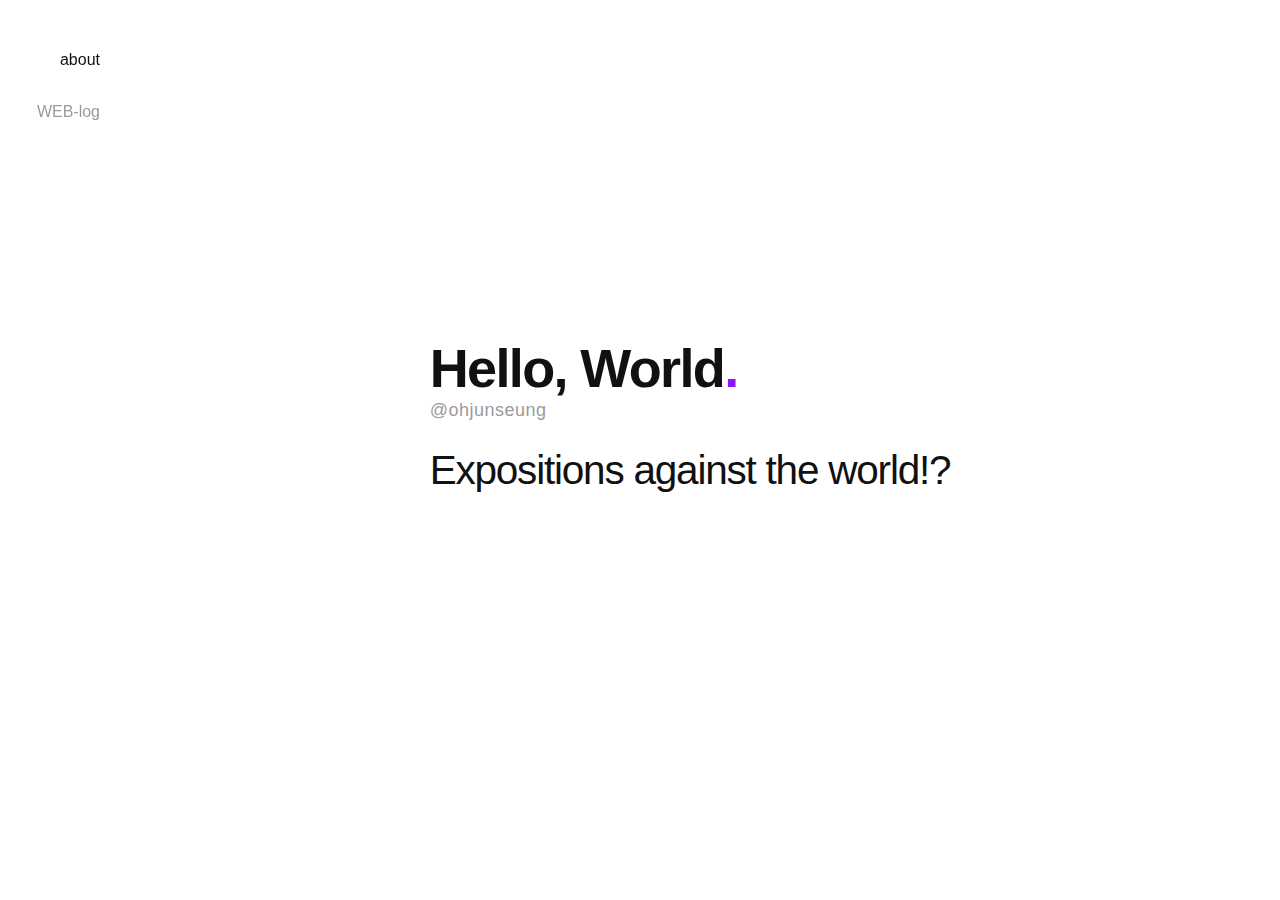
<file: index.html>
<!DOCTYPE html>
<html lang="en-us">

<head>
	<meta name="generator" content="Hugo 0.110.0">
  <title>Hello, World.</title>

  <meta charset="UTF-8">
  <meta name="language" content="en">
  <meta name="description" content="">
  <meta name="keywords" content="">
  <meta name="viewport" content="width=device-width, initial-scale=1.0">
  <meta http-equiv="content-type" content="text/html; charset=utf-8">
  <meta http-equiv="X-UA-Compatible" content="IE=edge">

  
  

  <link rel="shortcut icon" type="image/png" href="/favicon.ico" />


  
  
    
 
  
  
  
  
  
  
    
    <link type="text/css" rel="stylesheet" href="/css/about.min.0eaa5174415ee29b69f338eb8496b896950c30d9ca9bed931b09a62610c5d456.css" integrity="sha256-DqpRdEFe4ptp8zjrhJa4lpUMMNnKm&#43;2TGwmmJhDF1FY="/>
  
    
    <link type="text/css" rel="stylesheet" href="/css/custom.min.bd9181a2dd2b5bf88b562393294a22273048759dedabcd6609815889cb658541.css" integrity="sha256-vZGBot0rW/iLViOTKUoiJzBIdZ3tq81mCYFYictlhUE="/>
  
  
   
  <link rel="alternate" type="application/rss+xml+xml" href="https://ohjunseung.github.io/index.xml" title="Hello, World." /> 
   
   
    

<script type="application/ld+json">
  
    { 
      "@context": "http://schema.org", 
      "@type": "WebSite", 
      "url": "https:\/\/ohjunseung.github.io\/",
      "name": "",
      "author": {
        "@type": "Person",
        "name": ""
      },
      "description": ""
    }
  
  </script>
</head>

<body>
  <div class="burger__container">
  <div class="burger" aria-controls="navigation" aria-label="Menu">
    <div class="burger__meat burger__meat--1"></div>
    <div class="burger__meat burger__meat--2"></div>
    <div class="burger__meat burger__meat--3"></div>
  </div>
</div>
 

  <nav class="nav" id="navigation">
  <ul class="nav__list">
    
    
      <li>
        <a  class="active"
         href="/">about</a>
      </li>
    
      <li>
        <a  href="/blog">WEB-log</a>
      </li>
    
  </ul>
</nav>


  <main>
    

<div class="splash-container">
  <div class="splash">
    
    <h1>Hello, World<span class="fancy">.</span></h1>
    
    <span class="handle">@ohjunseung</span>
    
    <h2>
      Expositions against the world!?
    </h2>
    

    


<div class="social-icons">
  
     
    
      <a
        class="social-icons__link"
        title="GitHub"
        href="https://github.com/ohjunseung"
        target="_blank"
        rel="me noopener"
      >
        <div class="social-icons__icon" style="background-image: url('https://ohjunseung.github.io/svg/github.svg')"></div>
      </a>
    
     
</div>

  </div>
</div>


  </main>

   

  
  <script src="/js/index.min.301a8b0870381bf76b3b5182e8966d363a0474281183439beb024d8b8228fc66.js" integrity="sha256-MBqLCHA4G/drO1GC6JZtNjoEdCgRg0Ob6wJNi4Io/GY=" crossorigin="anonymous"></script>
   
</body>

</html>
</file>
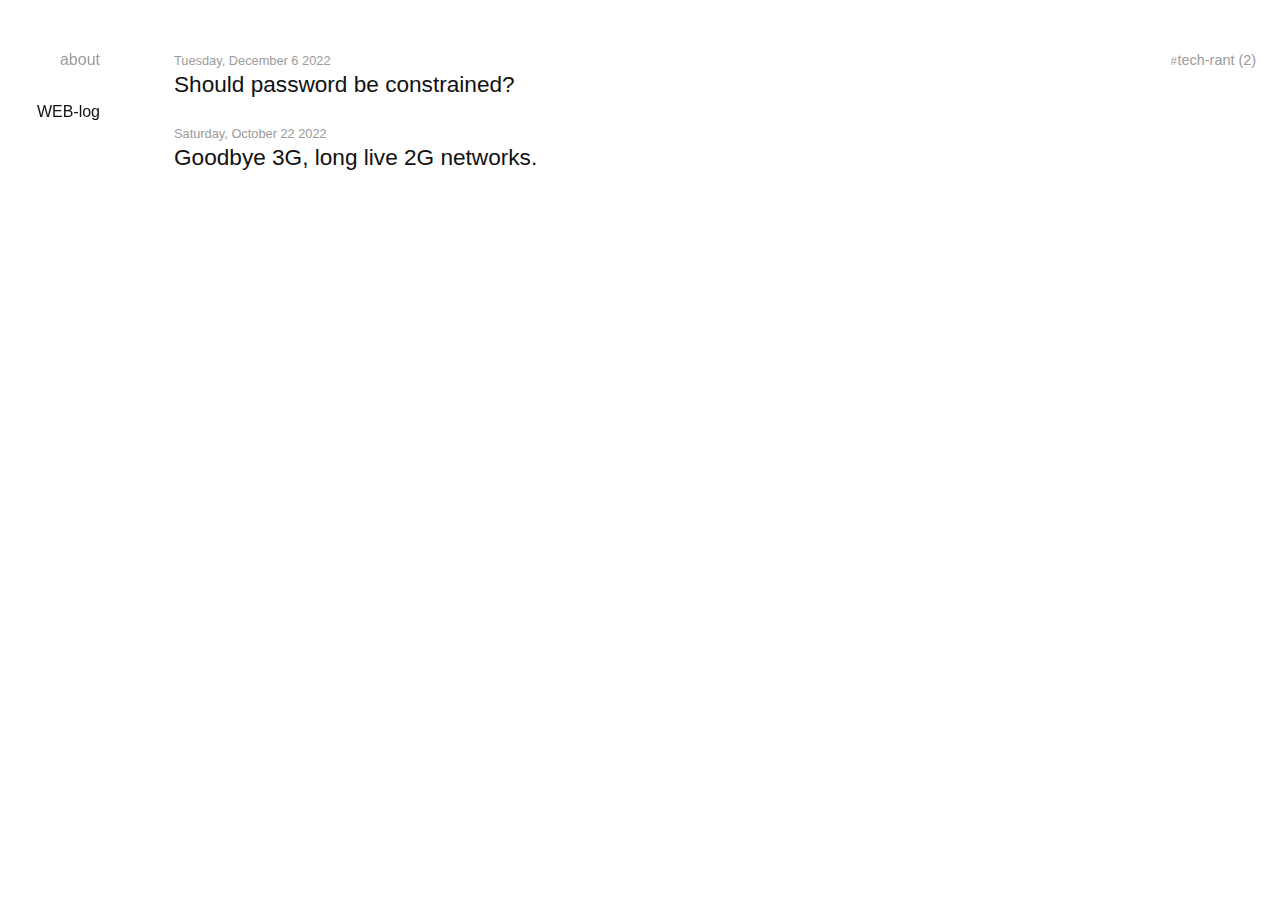
<file: blog/index.html>
<!DOCTYPE html>
<html lang="en-us">

<head>
  <title>WEB-log | Hello, World.</title>

  <meta charset="UTF-8">
  <meta name="language" content="en">
  <meta name="description" content="">
  <meta name="keywords" content="">
  <meta name="viewport" content="width=device-width, initial-scale=1.0">
  <meta http-equiv="content-type" content="text/html; charset=utf-8">
  <meta http-equiv="X-UA-Compatible" content="IE=edge">

  
  

  <link rel="shortcut icon" type="image/png" href="/favicon.ico" />


  
  
    
 
  
  
  
  
  
  
    
    <link type="text/css" rel="stylesheet" href="/css/posts.min.6f094aad28695152161dc4239215c000816bd099408da6cc65a37f9fb7194925.css" integrity="sha256-bwlKrShpUVIWHcQjkhXAAIFr0JlAjabMZaN/n7cZSSU="/>
  
    
    <link type="text/css" rel="stylesheet" href="/css/custom.min.bd9181a2dd2b5bf88b562393294a22273048759dedabcd6609815889cb658541.css" integrity="sha256-vZGBot0rW/iLViOTKUoiJzBIdZ3tq81mCYFYictlhUE="/>
  
  
   
  <link rel="alternate" type="application/rss+xml+xml" href="https://ohjunseung.github.io/blog/index.xml" title="Hello, World." /> 
   
   
    

<script type="application/ld+json">
  
    { 
      "@context": "http://schema.org", 
      "@type": "WebSite", 
      "url": "https:\/\/ohjunseung.github.io\/blog\/",
      "name": "WEB-log",
      "author": {
        "@type": "Person",
        "name": ""
      },
      "description": ""
    }
  
  </script>
</head>

<body>
  <div class="burger__container">
  <div class="burger" aria-controls="navigation" aria-label="Menu">
    <div class="burger__meat burger__meat--1"></div>
    <div class="burger__meat burger__meat--2"></div>
    <div class="burger__meat burger__meat--3"></div>
  </div>
</div>
 

  <nav class="nav" id="navigation">
  <ul class="nav__list">
    
    
      <li>
        <a  href="/">about</a>
      </li>
    
      <li>
        <a  class="active"
         href="/blog">WEB-log</a>
      </li>
    
  </ul>
</nav>


  <main>
    
    
    

<div class="post-list__container">
  <ul class="post-list">
    
    <li class="post">
      <div class="post__header">
        <time class="post__date" datetime="2022-12-06 12:12:05 &#43;0700 WIB"
          >Tuesday, December 6 2022</time>
        <h2 class="post__title">
          <a href="/blog/password/">Should password be constrained?</a>
        </h2>
        

<ul class="tags__list">
    
    <li class="tag__item">
        <a class="tag__link" href="https://ohjunseung.github.io/tags/tech-rant/">tech-rant</a>
    </li></ul>


      </div>
    </li>
    
    <li class="post">
      <div class="post__header">
        <time class="post__date" datetime="2022-10-22 12:10:00 &#43;0700 WIB"
          >Saturday, October 22 2022</time>
        <h2 class="post__title">
          <a href="/blog/3g-2g/">Goodbye 3G, long live 2G networks.</a>
        </h2>
        

<ul class="tags__list">
    
    <li class="tag__item">
        <a class="tag__link" href="https://ohjunseung.github.io/tags/tech-rant/">tech-rant</a>
    </li></ul>


      </div>
    </li>
    
  </ul>
  <ul class="tags__list">
  
  <li class="tag__item">
    <a class="tag__link" href="/tags/tech-rant/">tech-rant (2)</a>
  </li>
  
</ul>

</div>


  </main>

   

  
  <script src="/js/index.min.301a8b0870381bf76b3b5182e8966d363a0474281183439beb024d8b8228fc66.js" integrity="sha256-MBqLCHA4G/drO1GC6JZtNjoEdCgRg0Ob6wJNi4Io/GY=" crossorigin="anonymous"></script>
   
</body>

</html>
</file>
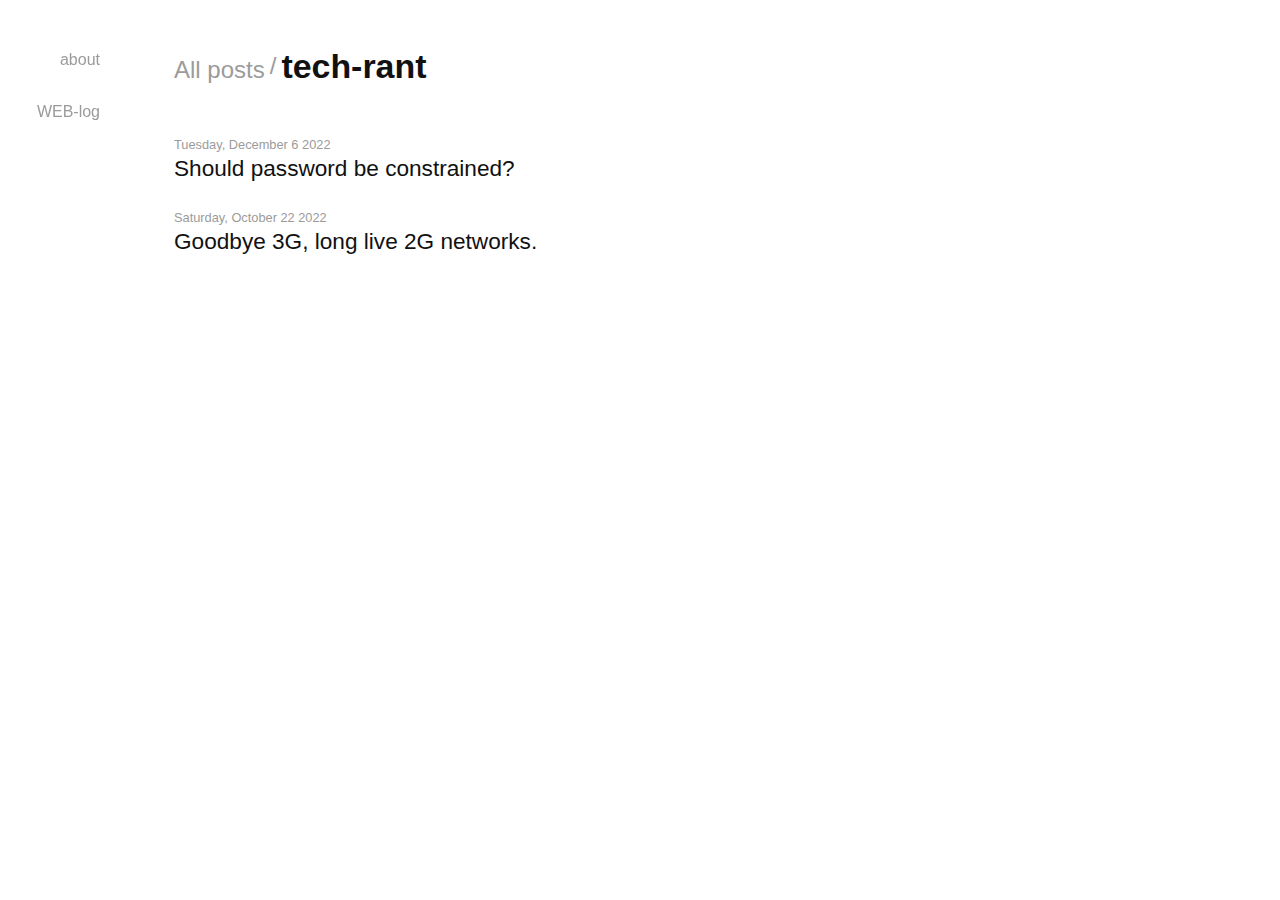
<file: tags/tech-rant/index.html>
<!DOCTYPE html>
<html lang="en-us">

<head>
  <title>tech-rant | Hello, World.</title>

  <meta charset="UTF-8">
  <meta name="language" content="en">
  <meta name="description" content="">
  <meta name="keywords" content="">
  <meta name="viewport" content="width=device-width, initial-scale=1.0">
  <meta http-equiv="content-type" content="text/html; charset=utf-8">
  <meta http-equiv="X-UA-Compatible" content="IE=edge">

  
  

  <link rel="shortcut icon" type="image/png" href="/favicon.ico" />


  
  
    
 
  
  
  
  
  
  
    
    <link type="text/css" rel="stylesheet" href="/css/tags.min.7f709b144fe5080565406f9d123c17b5fe5baa6cb272e271c1ea556991ba4415.css" integrity="sha256-f3CbFE/lCAVlQG&#43;dEjwXtf5bqmyycuJxwepVaZG6RBU="/>
  
    
    <link type="text/css" rel="stylesheet" href="/css/custom.min.bd9181a2dd2b5bf88b562393294a22273048759dedabcd6609815889cb658541.css" integrity="sha256-vZGBot0rW/iLViOTKUoiJzBIdZ3tq81mCYFYictlhUE="/>
  
  
   
  <link rel="alternate" type="application/rss+xml+xml" href="https://ohjunseung.github.io/tags/tech-rant/index.xml" title="Hello, World." /> 
   
   
    

<script type="application/ld+json">
  
    { 
      "@context": "http://schema.org", 
      "@type": "WebSite", 
      "url": "https:\/\/ohjunseung.github.io\/tags\/tech-rant\/",
      "name": "tech-rant",
      "author": {
        "@type": "Person",
        "name": ""
      },
      "description": ""
    }
  
  </script>
</head>

<body>
  <div class="burger__container">
  <div class="burger" aria-controls="navigation" aria-label="Menu">
    <div class="burger__meat burger__meat--1"></div>
    <div class="burger__meat burger__meat--2"></div>
    <div class="burger__meat burger__meat--3"></div>
  </div>
</div>
 

  <nav class="nav" id="navigation">
  <ul class="nav__list">
    
    
      <li>
        <a  href="/">about</a>
      </li>
    
      <li>
        <a  href="/blog">WEB-log</a>
      </li>
    
  </ul>
</nav>


  <main>
    
  

  <div class="post-list__container">
    <div class="tag__header">
      <a href="/blog">All posts</a><span class="separator">/</span>
      <h1 class="tag__term">tech-rant</h1>
    </div>
    <ul class="post-list">
      
      <li class="post">
        <div class="post__header">
          <time class="post__date" datetime="2022-12-06 12:12:05 &#43;0700 WIB">Tuesday, December 6 2022</time>
          <h2 class="post__title">
            <a href="/blog/password/">Should password be constrained?</a>
          </h2>
        </div>
      </li>
      
      <li class="post">
        <div class="post__header">
          <time class="post__date" datetime="2022-10-22 12:10:00 &#43;0700 WIB">Saturday, October 22 2022</time>
          <h2 class="post__title">
            <a href="/blog/3g-2g/">Goodbye 3G, long live 2G networks.</a>
          </h2>
        </div>
      </li>
      
    </ul>
  </div>

  </main>

   

  
  <script src="/js/index.min.301a8b0870381bf76b3b5182e8966d363a0474281183439beb024d8b8228fc66.js" integrity="sha256-MBqLCHA4G/drO1GC6JZtNjoEdCgRg0Ob6wJNi4Io/GY=" crossorigin="anonymous"></script>
   
</body>

</html>
</file>
<file: css/custom.min.bd9181a2dd2b5bf88b562393294a22273048759dedabcd6609815889cb658541.css>
article p{text-align:justify}
</file>
<file: css/about.min.0eaa5174415ee29b69f338eb8496b896950c30d9ca9bed931b09a62610c5d456.css>
@charset "UTF-8";button,button[type=button],button[type=reset],button[type=submit]{-webkit-appearance:button}input,input[type=text],input[type=email]{-webkit-appearance:none;-moz-appearance:none;appearance:none}html,body{background-color:#fff;color:#111;height:100%}html{box-sizing:border-box}*,*:before,*:after{padding:0;margin:0;box-sizing:inherit}html{font-family:-apple-system,BlinkMacSystemFont,segoe ui,Roboto,Oxygen-Sans,Ubuntu,Cantarell,helvetica neue,sans-serif;-webkit-font-smoothing:antialiased;font-size:95%}@media screen and (min-width:800px){html{font-size:100%}}@media screen and (min-width:1400px){html{font-size:115%}}h1,h2,h3,h4,h5,h6{margin-top:1.5rem;margin-bottom:0;line-height:1.5rem}h1{font-size:2.121rem;line-height:2.25rem;margin-top:2.25rem}h2{font-size:1.414rem}h3{font-size:1.17833333rem}h4{font-size:.98194444rem}h5{font-size:.81828704rem}p{margin-top:1.5rem;margin-bottom:0;line-height:1.5rem}ul,ol{padding-left:1.5rem;margin-top:1.5rem;margin-bottom:1.5rem}ul li,ol li{line-height:1.5rem}ul ul,ul ol,ol ul,ol ol{margin-top:0;margin-bottom:0}blockquote{margin-top:1.5rem;margin-bottom:1.5rem;line-height:1.5rem;color:#111}blockquote::before{position:absolute;content:"\201C";font-size:6em;font-family:roboto,serif;margin-top:.1em;margin-left:-.2em;z-index:-1;color:#ededed}blockquote cite{font-style:italic;font-size:.95em;color:#717171}blockquote cite::before{content:"— "}pre{line-height:1.45;margin-top:1.5rem;padding:16px;word-wrap:normal;overflow:auto;background-color:#f6f8fa;border-radius:3px}code{font-size:85%;font-family:sfmono-regular,Consolas,Menlo,monospace;padding:.2em .4em;margin:0;background-color:rgba(27,31,35,5%);border-radius:3px}pre>code{word-break:normal;white-space:pre}pre code{display:inline;padding:0;margin:0;overflow:visible;line-height:inherit;word-wrap:normal;background-color:transparent;border:0}.lead{font-size:1.414rem}abbr[title]{text-decoration:underline double}.burger__container{height:4rem;display:flex;align-items:center;padding:0 1.5rem;position:fixed;width:100%;background:#fff;z-index:2}@media screen and (min-width:800px){.burger__container{display:none}}.burger{position:relative;width:28px;height:28px;cursor:pointer}.burger__meat{position:absolute;width:28px;height:2px;background:#111;top:calc(50% - 2px/2);left:calc(50% - 28px/2);transition:all 150ms ease-in}.burger__meat--1{transform:translateY(-10px)}.burger__meat--2{width:calc(28px - 6px)}.burger__meat--3{transform:translateY(10px)}.nav--active .burger__meat--1{transform:rotate(45deg)}.nav--active .burger__meat--2{opacity:0}.nav--active .burger__meat--3{transform:rotate(-45deg)}.nav{font-size:16px;position:fixed;display:flex;justify-content:center;align-items:center;background:#fff;visibility:hidden;z-index:1}@media screen and (min-width:800px){.nav{display:block;visibility:visible;padding-top:3em;width:100px}}.nav--active .nav{visibility:visible;height:100%;width:100%}@media screen and (min-width:800px){.nav--active .nav{width:100px}}.nav__list{text-align:right;list-style:none;margin:0;padding:0;width:50%}@media screen and (min-width:800px){.nav__list{width:auto}}@media screen and (max-width:799px){.nav__list{transform:translateY(-25px);opacity:0}.nav--active .nav__list{transform:translateY(0);opacity:1;transition:all 500ms ease}}.nav__list li{margin-bottom:3em;line-height:1.5em}.nav__list li:last-of-type{margin-bottom:0}@media screen and (min-width:800px){.nav__list li{margin-bottom:1.75em}}.nav__list a{color:#9b9b9b;text-decoration:none;font-size:2em}.nav__list a.active{color:#111}.nav__list a:hover{color:#111}@media screen and (min-width:800px){.nav__list a{font-size:1em}}.social-icons{display:flex;justify-content:center}.social-icons__link{padding:.8rem}.social-icons__link:not(:last-child){margin-right:1em}.social-icons__link .social-icons__icon{width:1.4rem;height:1.4rem;background-size:contain;background-repeat:no-repeat}body.nav--active{overflow:hidden}main{padding:3rem 1.5rem 1rem}@media screen and (min-width:800px){main{padding-left:calc(1.5rem + 100px)}}@media screen and (max-width:799px){main{padding-top:calc(3rem + 4rem)}}.splash-container{height:100%;display:flex;justify-content:center;align-items:center;font-size:14px}@media screen and (min-width:800px){.splash-container{font-size:18px}}.splash h1{font-size:3em;line-height:1;letter-spacing:-.03em;margin:0}.splash h2{font-size:2.25em;font-weight:500;line-height:1.25;max-width:22em;letter-spacing:-.03em}.fancy{color:#9013fe}.handle{display:inline-block;margin-top:.275em;color:#9b9b9b;letter-spacing:.5px}.writing{text-decoration:none;color:#9013fe}main{padding-top:0;padding-bottom:0;height:100%}.social-icons{justify-content:flex-start;padding-top:1rem;margin-left:-.8rem}
</file>
<file: css/posts.min.6f094aad28695152161dc4239215c000816bd099408da6cc65a37f9fb7194925.css>
@charset "UTF-8";button,button[type=button],button[type=reset],button[type=submit]{-webkit-appearance:button}input,input[type=text],input[type=email]{-webkit-appearance:none;-moz-appearance:none;appearance:none}html,body{background-color:#fff;color:#111;height:100%}html{box-sizing:border-box}*,*:before,*:after{padding:0;margin:0;box-sizing:inherit}html{font-family:-apple-system,BlinkMacSystemFont,segoe ui,Roboto,Oxygen-Sans,Ubuntu,Cantarell,helvetica neue,sans-serif;-webkit-font-smoothing:antialiased;font-size:95%}@media screen and (min-width:800px){html{font-size:100%}}@media screen and (min-width:1400px){html{font-size:115%}}h1,h2,h3,h4,h5,h6{margin-top:1.5rem;margin-bottom:0;line-height:1.5rem}h1{font-size:2.121rem;line-height:2.25rem;margin-top:2.25rem}h2{font-size:1.414rem}h3{font-size:1.17833333rem}h4{font-size:.98194444rem}h5{font-size:.81828704rem}p{margin-top:1.5rem;margin-bottom:0;line-height:1.5rem}ul,ol{padding-left:1.5rem;margin-top:1.5rem;margin-bottom:1.5rem}ul li,ol li{line-height:1.5rem}ul ul,ul ol,ol ul,ol ol{margin-top:0;margin-bottom:0}blockquote{margin-top:1.5rem;margin-bottom:1.5rem;line-height:1.5rem;color:#111}blockquote::before{position:absolute;content:"\201C";font-size:6em;font-family:roboto,serif;margin-top:.1em;margin-left:-.2em;z-index:-1;color:#ededed}blockquote cite{font-style:italic;font-size:.95em;color:#717171}blockquote cite::before{content:"— "}pre{line-height:1.45;margin-top:1.5rem;padding:16px;word-wrap:normal;overflow:auto;background-color:#f6f8fa;border-radius:3px}code{font-size:85%;font-family:sfmono-regular,Consolas,Menlo,monospace;padding:.2em .4em;margin:0;background-color:rgba(27,31,35,5%);border-radius:3px}pre>code{word-break:normal;white-space:pre}pre code{display:inline;padding:0;margin:0;overflow:visible;line-height:inherit;word-wrap:normal;background-color:transparent;border:0}.lead{font-size:1.414rem}abbr[title]{text-decoration:underline double}.burger__container{height:4rem;display:flex;align-items:center;padding:0 1.5rem;position:fixed;width:100%;background:#fff;z-index:2}@media screen and (min-width:800px){.burger__container{display:none}}.burger{position:relative;width:28px;height:28px;cursor:pointer}.burger__meat{position:absolute;width:28px;height:2px;background:#111;top:calc(50% - 2px/2);left:calc(50% - 28px/2);transition:all 150ms ease-in}.burger__meat--1{transform:translateY(-10px)}.burger__meat--2{width:calc(28px - 6px)}.burger__meat--3{transform:translateY(10px)}.nav--active .burger__meat--1{transform:rotate(45deg)}.nav--active .burger__meat--2{opacity:0}.nav--active .burger__meat--3{transform:rotate(-45deg)}.nav{font-size:16px;position:fixed;display:flex;justify-content:center;align-items:center;background:#fff;visibility:hidden;z-index:1}@media screen and (min-width:800px){.nav{display:block;visibility:visible;padding-top:3em;width:100px}}.nav--active .nav{visibility:visible;height:100%;width:100%}@media screen and (min-width:800px){.nav--active .nav{width:100px}}.nav__list{text-align:right;list-style:none;margin:0;padding:0;width:50%}@media screen and (min-width:800px){.nav__list{width:auto}}@media screen and (max-width:799px){.nav__list{transform:translateY(-25px);opacity:0}.nav--active .nav__list{transform:translateY(0);opacity:1;transition:all 500ms ease}}.nav__list li{margin-bottom:3em;line-height:1.5em}.nav__list li:last-of-type{margin-bottom:0}@media screen and (min-width:800px){.nav__list li{margin-bottom:1.75em}}.nav__list a{color:#9b9b9b;text-decoration:none;font-size:2em}.nav__list a.active{color:#111}.nav__list a:hover{color:#111}@media screen and (min-width:800px){.nav__list a{font-size:1em}}.social-icons{display:flex;justify-content:center}.social-icons__link{padding:.8rem}.social-icons__link:not(:last-child){margin-right:1em}.social-icons__link .social-icons__icon{width:1.4rem;height:1.4rem;background-size:contain;background-repeat:no-repeat}body.nav--active{overflow:hidden}main{padding:3rem 1.5rem 1rem}@media screen and (min-width:800px){main{padding-left:calc(1.5rem + 100px)}}@media screen and (max-width:799px){main{padding-top:calc(3rem + 4rem)}}.post-list__container{margin:0 auto;max-width:1200px;width:100%}@media screen and (min-width:800px){.post-list__container{padding-left:50px}}.post-list{list-style:none;margin:0;padding:0}.post{margin-bottom:1.5rem}.post__title{margin-top:0;font-weight:500}.post__title a{color:#111;text-decoration:none}.post__date{color:#9b9b9b;font-size:.8rem}.tags__list{list-style:none;margin:0;padding:0 0 0 50px;flex-shrink:0}@media screen and (max-width:799px){.tags__list{display:none}}.post__header .tags__list{display:none;padding-left:0}@media screen and (max-width:799px){.post__header .tags__list{display:block}}.post__header .tags__list .tag__item{display:inline-block;margin-right:10px}.post__header .tags__list .tag__item:last-child{margin-right:0}.post__header .tags__list .tag__link{font-size:.8rem}.tag__link{text-decoration:none;color:#9b9b9b;font-size:.9rem}.tag__link::before{content:"#";font-size:.7rem;padding-right:1px}.tag__link:hover{color:#717171}.post-list__container{display:flex;justify-content:space-between}
</file>
<file: css/tags.min.7f709b144fe5080565406f9d123c17b5fe5baa6cb272e271c1ea556991ba4415.css>
@charset "UTF-8";button,button[type=button],button[type=reset],button[type=submit]{-webkit-appearance:button}input,input[type=text],input[type=email]{-webkit-appearance:none;-moz-appearance:none;appearance:none}html,body{background-color:#fff;color:#111;height:100%}html{box-sizing:border-box}*,*:before,*:after{padding:0;margin:0;box-sizing:inherit}html{font-family:-apple-system,BlinkMacSystemFont,segoe ui,Roboto,Oxygen-Sans,Ubuntu,Cantarell,helvetica neue,sans-serif;-webkit-font-smoothing:antialiased;font-size:95%}@media screen and (min-width:800px){html{font-size:100%}}@media screen and (min-width:1400px){html{font-size:115%}}h1,h2,h3,h4,h5,h6{margin-top:1.5rem;margin-bottom:0;line-height:1.5rem}h1{font-size:2.121rem;line-height:2.25rem;margin-top:2.25rem}h2{font-size:1.414rem}h3{font-size:1.17833333rem}h4{font-size:.98194444rem}h5{font-size:.81828704rem}p{margin-top:1.5rem;margin-bottom:0;line-height:1.5rem}ul,ol{padding-left:1.5rem;margin-top:1.5rem;margin-bottom:1.5rem}ul li,ol li{line-height:1.5rem}ul ul,ul ol,ol ul,ol ol{margin-top:0;margin-bottom:0}blockquote{margin-top:1.5rem;margin-bottom:1.5rem;line-height:1.5rem;color:#111}blockquote::before{position:absolute;content:"\201C";font-size:6em;font-family:roboto,serif;margin-top:.1em;margin-left:-.2em;z-index:-1;color:#ededed}blockquote cite{font-style:italic;font-size:.95em;color:#717171}blockquote cite::before{content:"— "}pre{line-height:1.45;margin-top:1.5rem;padding:16px;word-wrap:normal;overflow:auto;background-color:#f6f8fa;border-radius:3px}code{font-size:85%;font-family:sfmono-regular,Consolas,Menlo,monospace;padding:.2em .4em;margin:0;background-color:rgba(27,31,35,5%);border-radius:3px}pre>code{word-break:normal;white-space:pre}pre code{display:inline;padding:0;margin:0;overflow:visible;line-height:inherit;word-wrap:normal;background-color:transparent;border:0}.lead{font-size:1.414rem}abbr[title]{text-decoration:underline double}.burger__container{height:4rem;display:flex;align-items:center;padding:0 1.5rem;position:fixed;width:100%;background:#fff;z-index:2}@media screen and (min-width:800px){.burger__container{display:none}}.burger{position:relative;width:28px;height:28px;cursor:pointer}.burger__meat{position:absolute;width:28px;height:2px;background:#111;top:calc(50% - 2px/2);left:calc(50% - 28px/2);transition:all 150ms ease-in}.burger__meat--1{transform:translateY(-10px)}.burger__meat--2{width:calc(28px - 6px)}.burger__meat--3{transform:translateY(10px)}.nav--active .burger__meat--1{transform:rotate(45deg)}.nav--active .burger__meat--2{opacity:0}.nav--active .burger__meat--3{transform:rotate(-45deg)}.nav{font-size:16px;position:fixed;display:flex;justify-content:center;align-items:center;background:#fff;visibility:hidden;z-index:1}@media screen and (min-width:800px){.nav{display:block;visibility:visible;padding-top:3em;width:100px}}.nav--active .nav{visibility:visible;height:100%;width:100%}@media screen and (min-width:800px){.nav--active .nav{width:100px}}.nav__list{text-align:right;list-style:none;margin:0;padding:0;width:50%}@media screen and (min-width:800px){.nav__list{width:auto}}@media screen and (max-width:799px){.nav__list{transform:translateY(-25px);opacity:0}.nav--active .nav__list{transform:translateY(0);opacity:1;transition:all 500ms ease}}.nav__list li{margin-bottom:3em;line-height:1.5em}.nav__list li:last-of-type{margin-bottom:0}@media screen and (min-width:800px){.nav__list li{margin-bottom:1.75em}}.nav__list a{color:#9b9b9b;text-decoration:none;font-size:2em}.nav__list a.active{color:#111}.nav__list a:hover{color:#111}@media screen and (min-width:800px){.nav__list a{font-size:1em}}.social-icons{display:flex;justify-content:center}.social-icons__link{padding:.8rem}.social-icons__link:not(:last-child){margin-right:1em}.social-icons__link .social-icons__icon{width:1.4rem;height:1.4rem;background-size:contain;background-repeat:no-repeat}body.nav--active{overflow:hidden}main{padding:3rem 1.5rem 1rem}@media screen and (min-width:800px){main{padding-left:calc(1.5rem + 100px)}}@media screen and (max-width:799px){main{padding-top:calc(3rem + 4rem)}}.post-list__container{margin:0 auto;max-width:1200px;width:100%}@media screen and (min-width:800px){.post-list__container{padding-left:50px}}.post-list{list-style:none;margin:0;padding:0}.post{margin-bottom:1.5rem}.post__title{margin-top:0;font-weight:500}.post__title a{color:#111;text-decoration:none}.post__date{color:#9b9b9b;font-size:.8rem}.tag__header{align-items:baseline;display:flex;margin:0 auto 3rem}.tag__header a,.tag__header .separator{color:#9b9b9b;font-size:1.5rem}.tag__header a{text-decoration:none}.tag__header .separator{align-self:center;margin:0 5px}.tag__header .tag__term{margin:0;font-weight:600}
</file>
